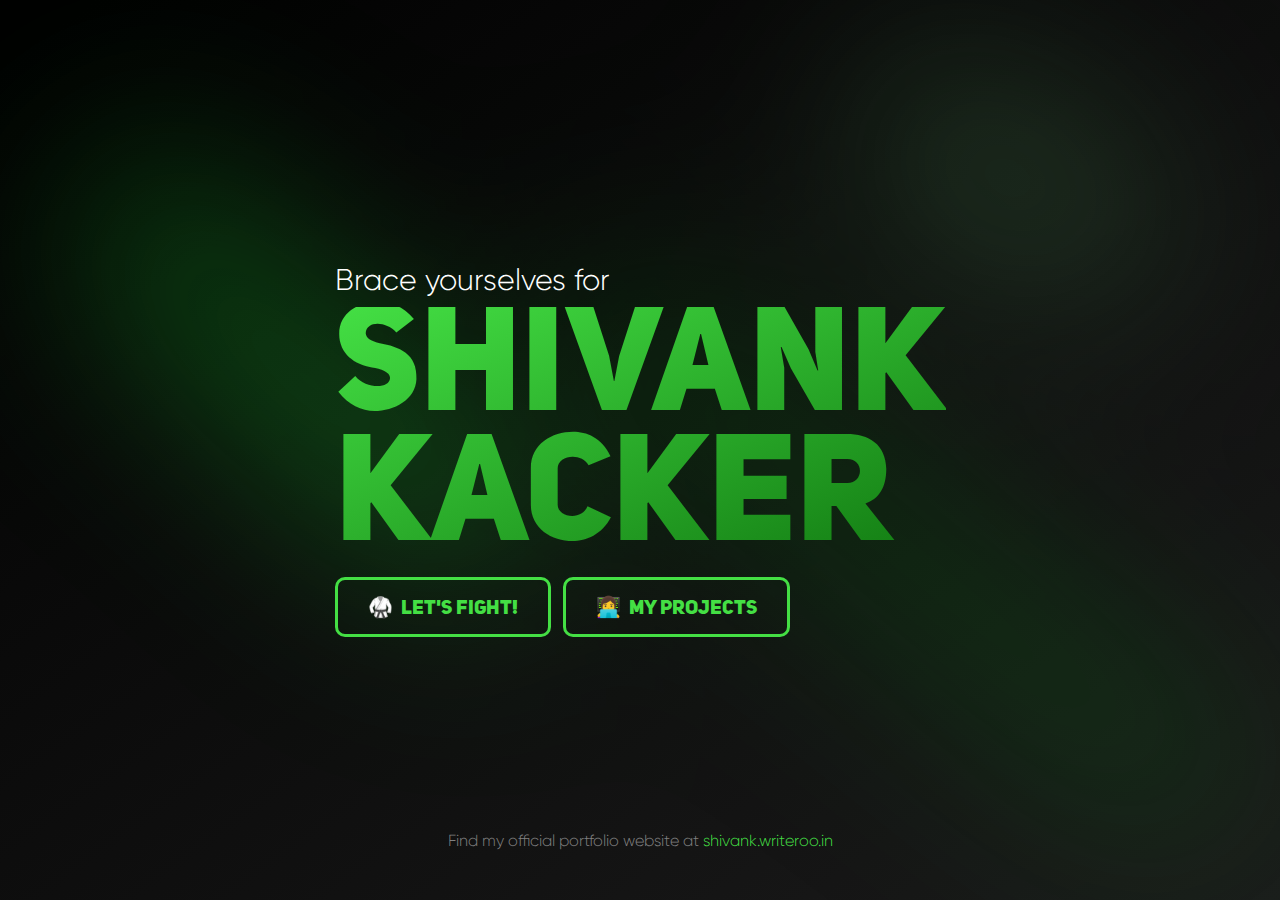
<file: index.html>
<!--
    Made by Shivank Kacker as a capstone project for the course Web Development 101 at Pupilfirst
-->

<!DOCTYPE html>
<html>
    <head>
        <title>
            Shivank Kacker
        </title>

        <meta http-equiv="Content-Type" content="text/html; charset=utf-8">
        <meta name="viewport" content="width=device-width, initial-scale=1">
        <script src="inc/components.js"></script>
        
        <link rel="stylesheet" href="css/common.css">

    </head>
    <body>
        <div component compRes = "lay/landing.html"></div>
    </body>
</html>

<script>
     const flexes = {
        strings : [
            "Its Kacker,",
            "Brace yourselves for",
            "Brought to you by",
            "Presented by",
            "Some stuff by",
            "Let me introduce you to",
            "Hey! I am",
            "They know me as",
            "Beware of",
            "Perhaphs you want to know about",
            "Menace to society. Yes I am talking about",
            "Ladies and Gentlemen, here comes"
        ],
        getRandom : () => {
            let random = Math.floor((Math.random() * flexes.strings.length));
            flexes.changeDisplay(random);
        },
        changeDisplay : (str) => {
            let spaner = document.querySelectorAll('[lsid]');
            if(spaner.length > 0){
                spaner.forEach(element => {
                    element.classList.add("l-sub-hide");
                });
            }

            spaner = document.querySelectorAll('[lsid="'+str+'"]');
            if(spaner.length > 0){
                spaner.forEach(element => {
                    element.classList.remove("l-sub-hide");
                });
            }
            
           
        },
        init : (time) => {
            flexes.display();
            flexes.getRandom();
            setInterval(() => {
                flexes.getRandom();
            }, time);
        },
        display : () => {
            flexes.strings.forEach((s,i) => {
                document.getElementsByClassName('l-sub')[0].innerHTML += `<div class="l-sub-span l-sub-hide" lsid = "${i}">${s}</div>`;
            });
        }
    }
    window.addEventListener("load", () => {
        componentLoader.load(()=>{
            console.log('All Components Loaded');
            flexes.init(2000);
        });
    });    
</script>
</file>
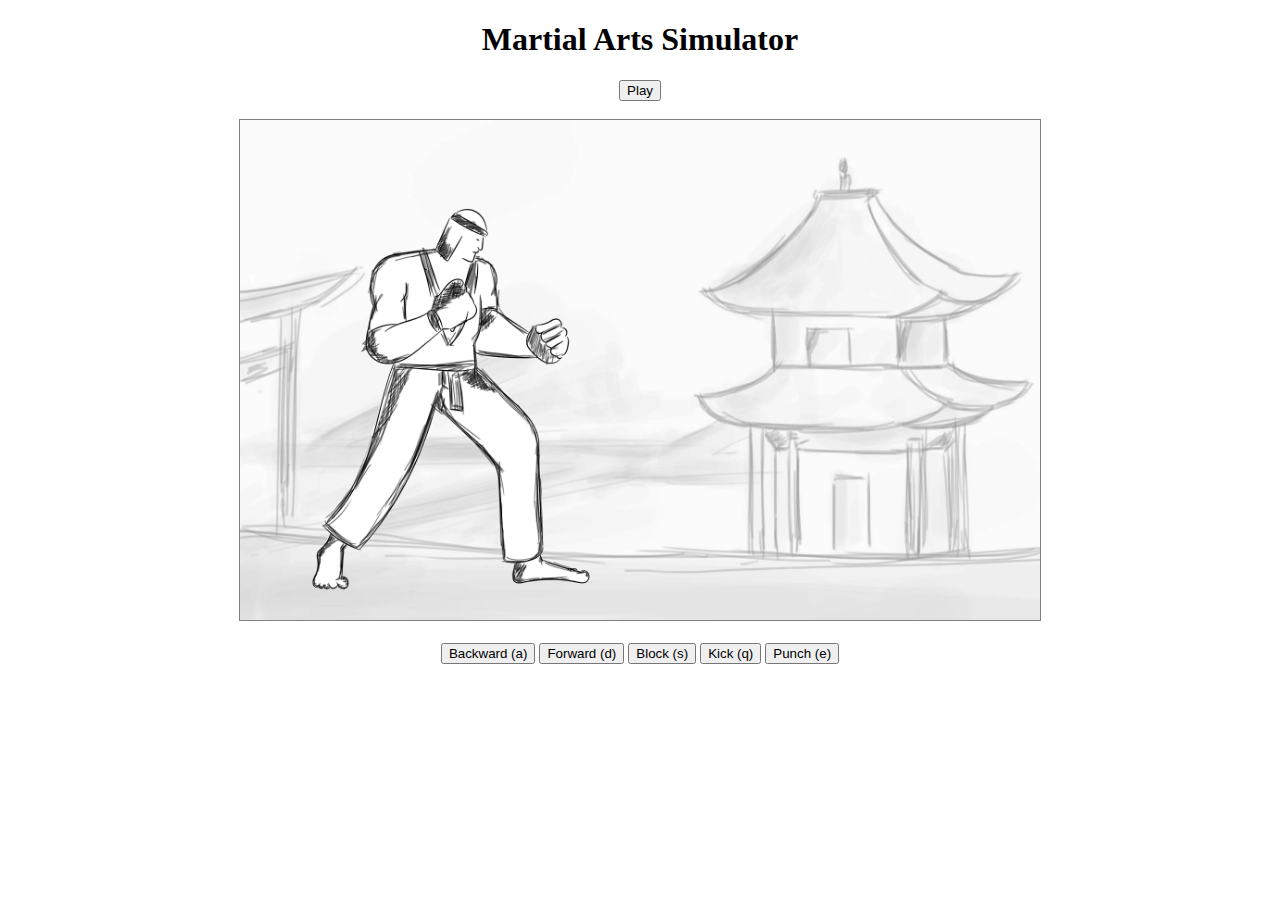
<file: fight.html>
<!DOCTYPE html>
<html>
    <head>
        <title>
            Martial Arts Simulator
        </title>
    </head>
    
    <body>
        <center>
            <h1>
                Martial Arts Simulator
            </h1>
            <button onclick="setLock ? undefined : processQueue()">
                Play
            </button>
            <br>
            <br>
            <canvas id="fight-canvas" height="500px" width="800px" style="border: 1px solid grey;"></canvas>
            <br>
            <br>
            <button onclick="queue.push('backward')">
                Backward (a)
            </button>
            <button onclick="queue.push('forward')">
                Forward (d)
            </button>
            <button onclick="queue.push('block')">
                Block (s)
            </button>
            <button onclick="queue.push('kick')">
                Kick (q)
            </button>
            <button onclick="queue.push('punch')">
                Punch (e)
            </button>
        </center>
    </body>
    <script src="inc/fight.js"></script>
</html>
</file>
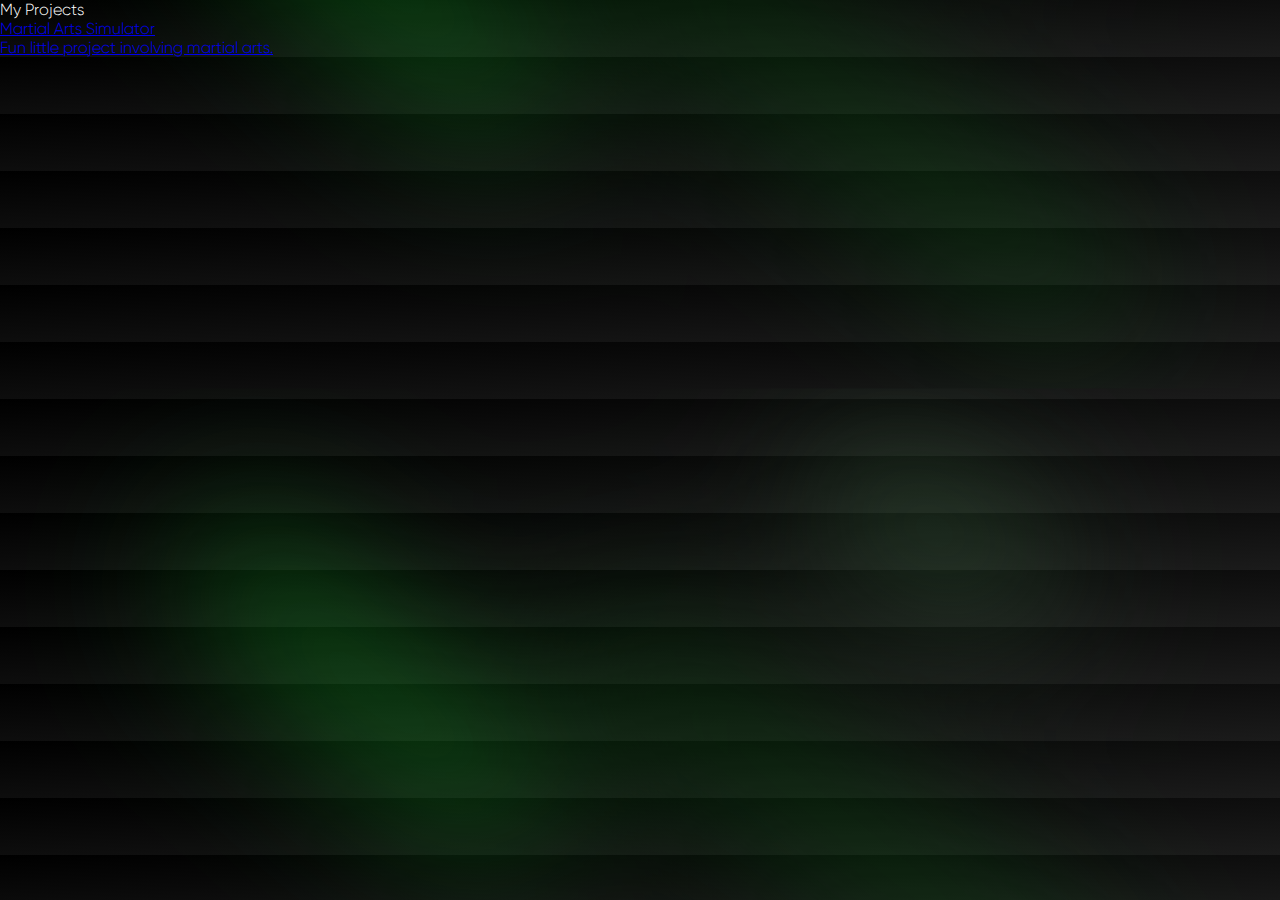
<file: projects.html>
<!DOCTYPE html>
<html>
    <head>
        <title>
            Projects by Shivank Kacker
        </title>

        <meta http-equiv="Content-Type" content="text/html; charset=utf-8">
        <meta name="viewport" content="width=device-width, initial-scale=1">
        <script src="inc/components.js"></script>
        
        <link rel="stylesheet" href="css/common.css">

    </head>
    <body class="okboomer">
        <div component compRes = "lay/header.html"></div>
        <div class="dummy" style="display: none;"></div>
        <div class="p-block-wrap">
            <a class="pb-block" href="fight">
                <div class="pb-img" style="background:url('https://cdn.discordapp.com/attachments/656529142166323202/933116717314474054/download.png');background-position:center;background-size:cover;">
                </div>
                <div class="pb-info">
                    <div class="pb-title">
                        Martial Arts Simulator
                    </div>
                    <div class="pb-cont">
                        Fun little project involving martial arts.
                    </div>
                </div>
            </a>
        </div>
    </body>
</html>

<script>
    window.addEventListener("load", () => {
        componentLoader.load(()=>{
            console.log('All Components Loaded');
            fetch("https://shivank.writeroo.in")
            .then(response => response.text())
            .then(data => displayPortFolio(data));
        });
        
    });    
    let displayPortFolio = (data) => {
        let dummy = document.getElementsByClassName('dummy')[0];
        dummy.innerHTML = data;
        let Bs = dummy.querySelectorAll('.s-ach-box');
        Bs.forEach(element => {
            let href = element.getAttribute('href');
            let title = element.getElementsByClassName('s-ach-box-title')[0].innerText.trim();
            let desc = element.getElementsByClassName('s-ach-box-desc')[0].innerText.trim();
            let bg = element.querySelector('.s-ach-box-background-bg');
            const style = window.getComputedStyle(bg, false);
            const bgurl = "https://shivank.writeroo.in/med/"+style.backgroundImage.slice(4, -1).replace(/"/g, "").split('med/')[1];
            
            let newEle = `
                <a class="pb-block" href="${href}">
                    <div class="pb-img" style="background:url('${bgurl}');background-position:center;background-size:cover;">
                    </div>
                    <div class="pb-info">
                        <div class="pb-title">
                            ${title}
                        </div>
                        <div class="pb-cont">
                            ${desc}
                        </div>
                    </div>
                </a>
            `;

            document.getElementsByClassName('p-block-wrap')[0].innerHTML += newEle;
        });
    }
</script>
</file>
<file: css/common.css>
@import url('https://fonts.googleapis.com/css2?family=Roboto:wght@300;400;900&display=swap');

@font-face {
    font-family: heavyf;
    src: url('../med/UniSansDemo-HeavyCAPS.otf');
}
@font-face {
    font-family: thinf;
    src: url('../med/UniSansDemo-ThinCAPS.otf');
}

@font-face {
    font-family: gilroyb;
    src: url('../med/bold.otf');
}
@font-face {
    font-family: gilroyl;
    src: url('../med/light.otf');
}

:root{
    --primary : black;
    --primary-font : white;
    --secondary-opp : #c2c2c2;
    --secondary : #1b1b1b;
    --secondary-active : #272727;
    --font : 'gilroyl';
    --font-bold : 'heavyf';
    --accent : #44df44;
    --accent-active: #117911;
}

html, body{
    margin: 0px;
    padding: 0px;
}
body{
    font-family: var(--font);
    background:url('../med/blurred.png'),linear-gradient(to bottom right, var(--primary), var(--secondary)); /* Inspired by tailwind's home page. Ironic. */
    background-position: center;
    background-size: cover;
    color: var(--primary-font);
}

.landing{
    height: 100vh;
    display: flex;
    align-items: center;
    justify-content: center;
}

.l-tit{
    font-size: 150px;
    font-family: var(--font-bold);
    font-weight: 900;
    line-height: 130px;
    background: linear-gradient(to bottom right, var(--accent), var(--accent-active));
    -webkit-background-clip: text;
    -webkit-text-fill-color: transparent;
    
}

.l-sub{
    font-size: 30px;
    margin-bottom: 10px;
    
    display: flex;
    flex-direction: column;
    height: 37px;
    overflow: hidden;
    position: relative;
}

.l-sub-span{
    transition: 0.2s;
    position: absolute;
    bottom: 0px;
}

.l-sub-hide{
    bottom: -40px;
    animation: hide 0.4s;
}
@keyframes hide {
    0%{
        bottom: 0px;
    }100%{
        bottom: 40px;
    }
}

@keyframes landShow{
    0%{

    }
}
.l-butts{
    margin-top: 10px;
}
.l-butt{
    font-size: 20px;
    border: 3px solid var(--accent);
    text-decoration: none;
    color: var(--accent);
    padding: 15px 30px;
    border-radius: 10px;
    display: inline-block;
    transition: 0.2s;
    overflow: hidden;
    position: relative;
    font-family: var(--font-bold);
}
.l-butt::after{
    background: var(--accent);
    position: absolute;
    top: calc(50% - 150px);
    left: calc(50% - 150px);
    transform: scale(0);
    height: 300px;
    width: 300px;
    z-index: -1;
    content: '';
    transition: 0.2s;
    border-radius: 50%;
}
.l-butt:hover::after{
    transform: scale(1);
}
.l-butt:hover{
    color: var(--primary);
}
.p-cont{
    position: absolute;
    bottom: 50px;
    left: 0px;
    right: 0px;
    color: grey;
    text-align: center;
}
.p-butt{
    color: var(--accent);
    text-decoration: none;
}

@media screen and (max-width:950px){
    .l-tit{
        font-size: 100px;
        line-height: 90px;
        
    }
    
    .l-sub{
        font-size: 20px;
    }
    .l-butt{
        font-size: 15px;
    }
}
@media screen and (max-width:850px){
    .l-tit{
        font-size: 70px;
        line-height: 60px;
    }
    
    .l-sub{
        font-size: 15px;
        text-align: center;
        align-items: center;
        justify-content: center;
    }
    .l-butts{
        margin-top: 20px;
        display: flex;
        align-items: center;
        justify-content: center;
        flex-direction: column;
    }
    .l-butt{
        font-size: 15px;
        text-align: center;
        padding: 10px 20px;
    }
    .landing{
        margin: 20px;
        height: calc(100vh - 40px);
        text-align: center;
    }
}
</file>
